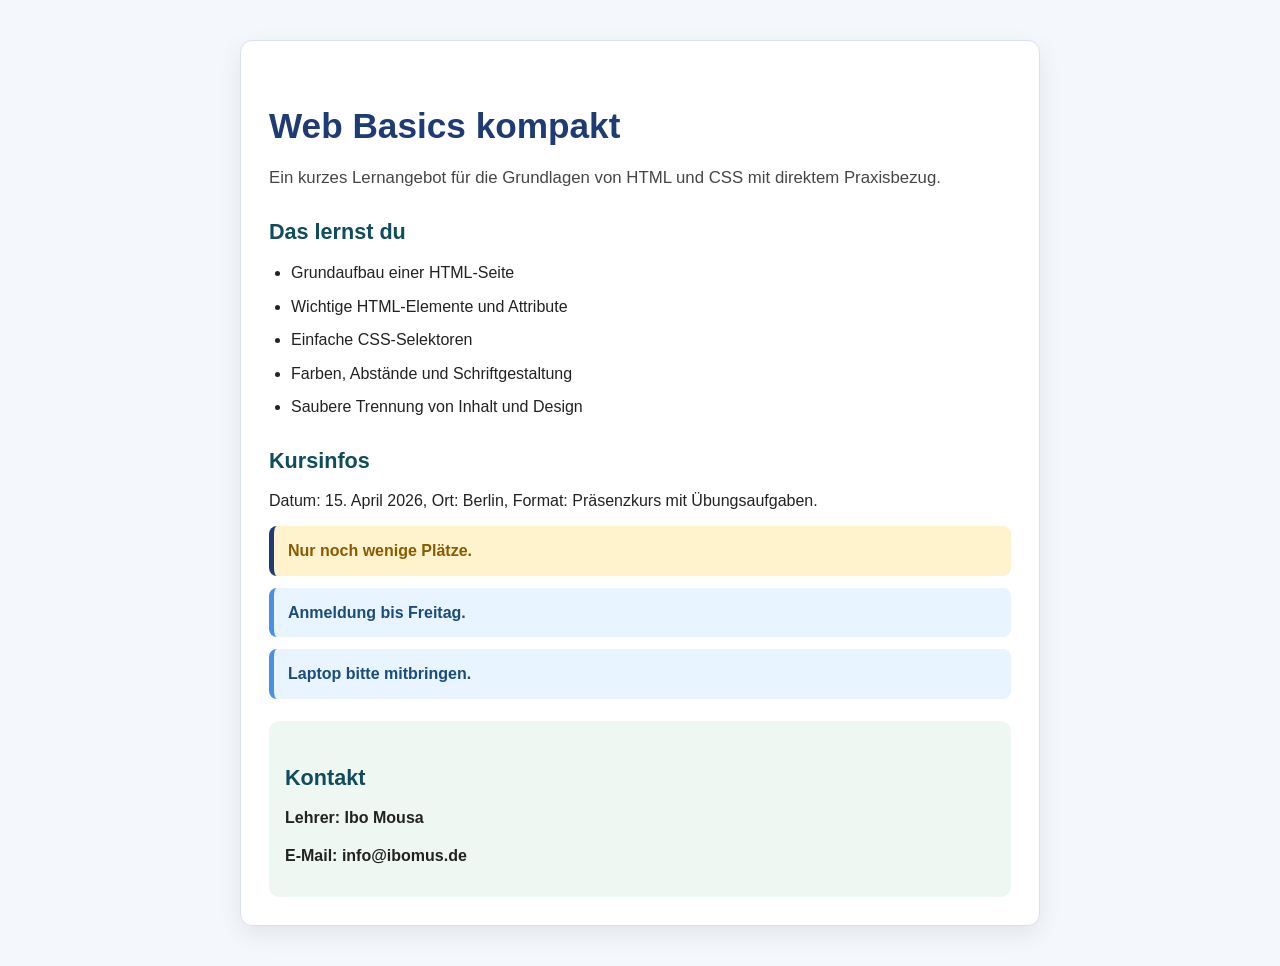
<file: ilptask-teil-2/index.html>
<!DOCTYPE html>
<html lang="de">
<head>
  <meta charset="UTF-8" />
  <meta name="viewport" content="width=device-width, initial-scale=1.0" />
  <title>Web Basics kompakt</title>
  <link rel="stylesheet" href="styles.css" />
</head>
<body>
  <main class="page">
    <section class="card hero">
      <h1 class="title">Web Basics kompakt</h1>
      <p class="intro">Ein kurzes Lernangebot für die Grundlagen von HTML und CSS mit direktem Praxisbezug.</p>

      <h2 class="section-title">Das lernst du</h2>
      <ul class="topic-list">
        <li>Grundaufbau einer HTML-Seite</li>
        <li>Wichtige HTML-Elemente und Attribute</li>
        <li>Einfache CSS-Selektoren</li>
        <li>Farben, Abstände und Schriftgestaltung</li>
        <li>Saubere Trennung von Inhalt und Design</li>
      </ul>

      <h2 class="section-title">Kursinfos</h2>
      <p class="info-text">Datum: 15. April 2026, Ort: Berlin, Format: Präsenzkurs mit Übungsaufgaben.</p>

      <p id="notice" class="notice notice-important">Nur noch wenige Plätze.</p>
      <p class="notice notice-neutral">Anmeldung bis Freitag.</p>
      <p class="notice notice-neutral">Laptop bitte mitbringen.</p>

      <div class="contact-box">
        <h2 class="section-title">Kontakt</h2>
        <p class="contact-text">Lehrer: Ibo Mousa</p>
        <p class="contact-text">E-Mail: info@ibomus.de</p>
      </div>
    </section>
  </main>
</body>
</html>
</file>
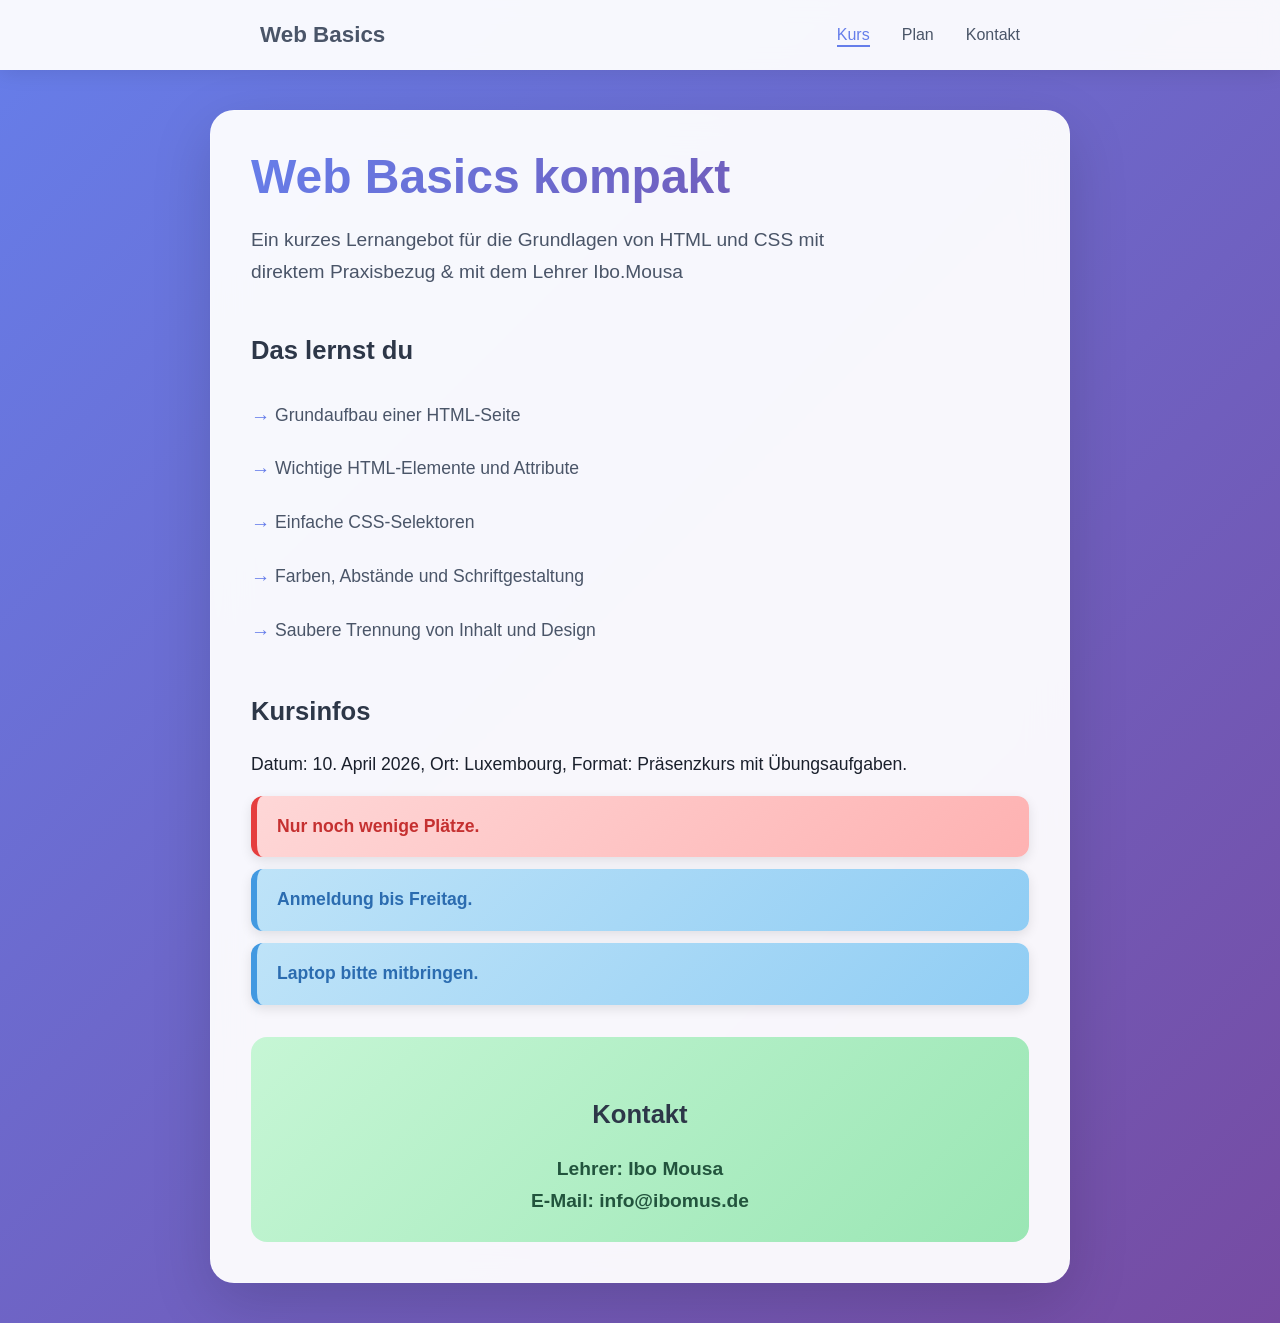
<file: ilptask-teil-2/index-modern.html>
<!DOCTYPE html>
<html lang="de">
<head>
  <meta charset="UTF-8" />
  <meta name="viewport" content="width=device-width, initial-scale=1.0" />
  <title>Web Basics kompakt</title>
  <link rel="stylesheet" href="styles-modern.css" />
</head>
<body>
  <nav class="navbar">
    <div class="nav-container">
      <a href="index-modern.html" class="nav-logo">Web Basics</a>
      <ul class="nav-menu">
        <li><a href="index-modern.html" class="nav-link active">Kurs</a></li>
        <li><a href="kursplan-modern.html" class="nav-link">Plan</a></li>
        <li><a href="#kontakt" class="nav-link">Kontakt</a></li>
      </ul>
    </div>
  </nav>

  <main class="page">
    <section class="card hero">
      <h1 class="title">Web Basics kompakt</h1>
      <p class="intro">Ein kurzes Lernangebot für die Grundlagen von HTML und CSS mit direktem Praxisbezug & mit dem Lehrer Ibo.Mousa</p>

      <h2 class="section-title">Das lernst du</h2>
      <ul class="topic-list">
        <li>Grundaufbau einer HTML-Seite</li>
        <li>Wichtige HTML-Elemente und Attribute</li>
        <li>Einfache CSS-Selektoren</li>
        <li>Farben, Abstände und Schriftgestaltung</li>
        <li>Saubere Trennung von Inhalt und Design</li>
      </ul>

      <h2 class="section-title">Kursinfos</h2>
      <p class="info-text">Datum: 10. April 2026, Ort: Luxembourg, Format: Präsenzkurs mit Übungsaufgaben.</p>

      <p id="notice" class="notice notice-important">Nur noch wenige Plätze.</p>
      <p class="notice notice-neutral">Anmeldung bis Freitag.</p>
      <p class="notice notice-neutral">Laptop bitte mitbringen.</p>

      <section id="kontakt" class="contact-box">
        <h2 class="section-title">Kontakt</h2>
        <p class="contact-text">Lehrer: Ibo Mousa</p>
        <p class="contact-text">E-Mail: info@ibomus.de</p>
      </section>
    </section>
  </main>
</body>
</html>
</file>
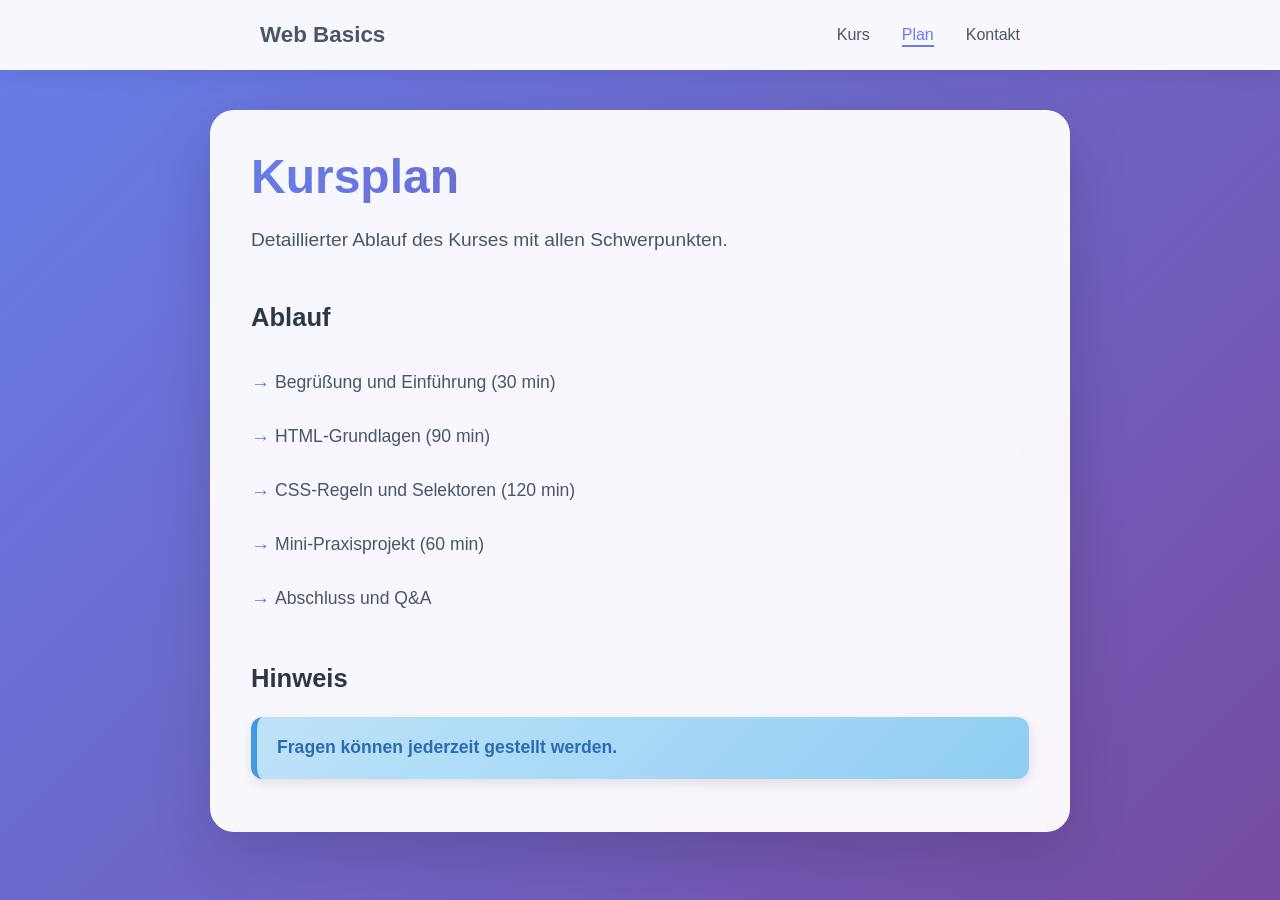
<file: ilptask-teil-2/kursplan-modern.html>
<!DOCTYPE html>
<html lang="de">
<head>
  <meta charset="UTF-8" />
  <meta name="viewport" content="width=device-width, initial-scale=1.0" />
  <title>Kursplan - Web Basics kompakt</title>
  <link rel="stylesheet" href="styles-modern.css" />
</head>
<body>
  <nav class="navbar">
    <div class="nav-container">
      <a href="index-modern.html" class="nav-logo">Web Basics</a>
      <ul class="nav-menu">
        <li><a href="index-modern.html" class="nav-link">Kurs</a></li>
        <li><a href="kursplan-modern.html" class="nav-link active">Plan</a></li>
        <li><a href="index-modern.html#kontakt" class="nav-link">Kontakt</a></li>
      </ul>
    </div>
  </nav>

  <main class="page">
    <section class="card">
      <h1 class="title">Kursplan</h1>
      <p class="intro">Detaillierter Ablauf des Kurses mit allen Schwerpunkten.</p>
      <h2 class="section-title">Ablauf</h2>
      <ul class="topic-list">
        <li>Begrüßung und Einführung (30 min)</li>
        <li>HTML-Grundlagen (90 min)</li>
        <li>CSS-Regeln und Selektoren (120 min)</li>
        <li>Mini-Praxisprojekt (60 min)</li>
        <li>Abschluss und Q&A</li>
      </ul>
      <h2 class="section-title">Hinweis</h2>
      <p class="notice notice-neutral">Fragen können jederzeit gestellt werden.</p>
    </section>
  </main>
</body>
</html>
</file>
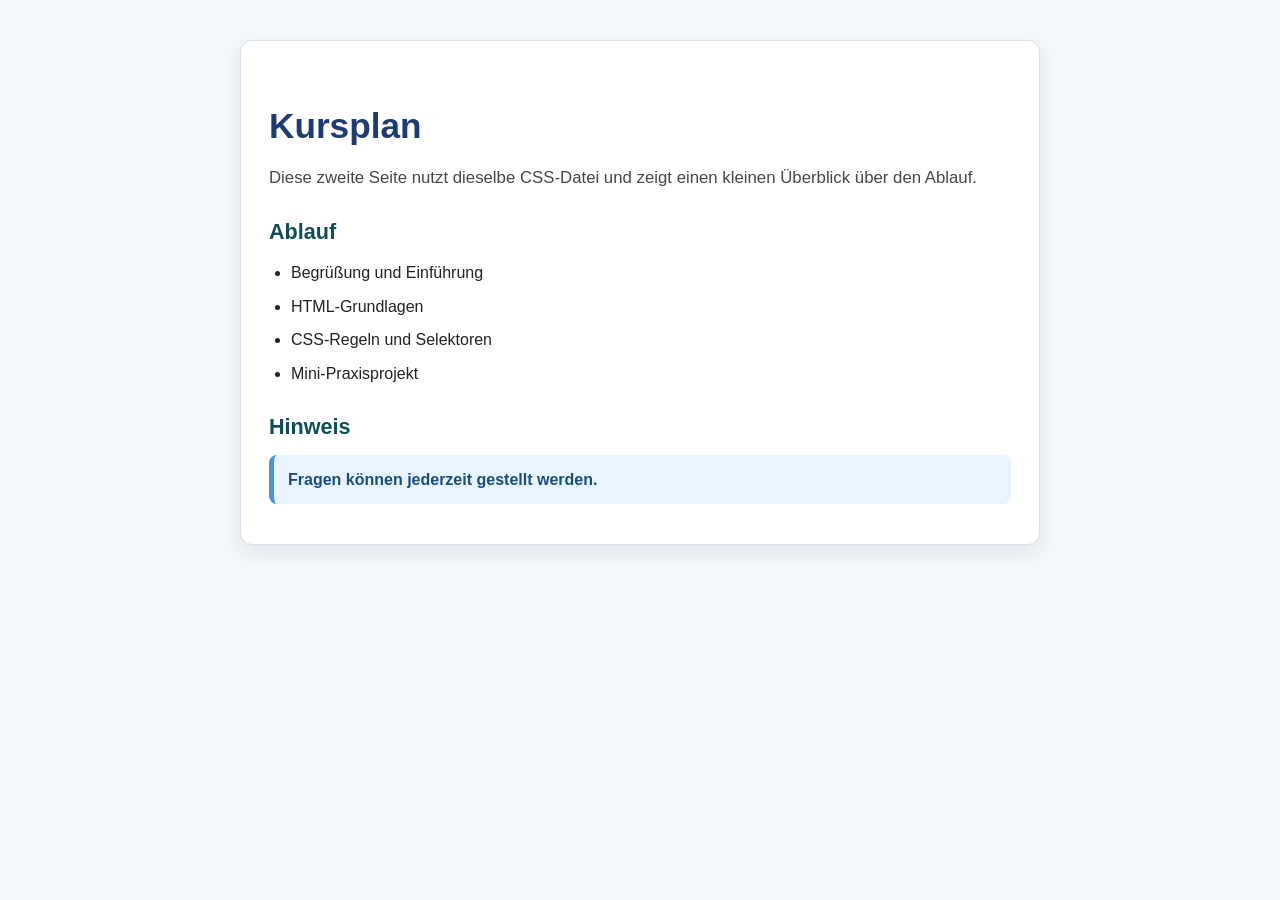
<file: ilptask-teil-2/kursplan.html>
<!DOCTYPE html>
<html lang="de">
<head>
  <meta charset="UTF-8" />
  <meta name="viewport" content="width=device-width, initial-scale=1.0" />
  <title>Kursplan</title>
  <link rel="stylesheet" href="styles.css" />
</head>
<body>
  <main class="page">
    <section class="card">
      <h1 class="title">Kursplan</h1>
      <p class="intro">Diese zweite Seite nutzt dieselbe CSS-Datei und zeigt einen kleinen Überblick über den Ablauf.</p>
      <h2 class="section-title">Ablauf</h2>
      <ul class="topic-list">
        <li>Begrüßung und Einführung</li>
        <li>HTML-Grundlagen</li>
        <li>CSS-Regeln und Selektoren</li>
        <li>Mini-Praxisprojekt</li>
      </ul>
      <h2 class="section-title">Hinweis</h2>
      <p class="notice notice-neutral">Fragen können jederzeit gestellt werden.</p>
    </section>
  </main>
</body>
</html>
</file>
<file: ilptask-teil-2/styles.css>
body {
  margin: 0;
  font-family: Arial, Helvetica, sans-serif;
  background-color: #f4f7fb;
  color: #222;
  line-height: 1.6;
}

.page {
  max-width: 800px;
  margin: 40px auto;
  padding: 0 20px;
}

.card {
  background-color: white;
  border: 1px solid #d9e2ec;
  border-radius: 12px;
  padding: 28px;
  box-shadow: 0 8px 24px rgba(0, 0, 0, 0.08);
}

.title {
  font-size: 2.2rem;
  font-weight: 700;
  color: #1f3b73;
  margin-bottom: 10px;
}

h2 {
  font-size: 1.35rem;
  color: #0f4c5c;
  margin-top: 24px;
  margin-bottom: 10px;
}

p {
  font-size: 1rem;
  font-style: normal;
  margin: 0 0 12px;
}

.intro {
  color: rgb(70, 70, 70);
  font-size: 1.05rem;
}

.topic-list {
  padding-left: 22px;
  margin: 0 0 14px;
}

li {
  font-size: 1rem;
  margin-bottom: 8px;
}

.notice {
  padding: 12px 14px;
  border-left: 5px solid #1f3b73;
  border-radius: 8px;
  font-weight: 700;
}

#notice {
  background-color: #fff3cd;
  color: #8a5a00;
}

.notice-neutral {
  background-color: #e8f4ff;
  color: #1a4d7a;
  border-left-color: #4a90e2;
  font-weight: 600;
}

.notice-important {
  background-color: #ffe5e5;
  color: #a61b1b;
}

.contact-box {
  margin-top: 22px;
  padding: 16px;
  background-color: #eef7f1;
  border-radius: 10px;
}

.contact-text {
  font-weight: 600;
}
</file>
<file: ilptask-teil-2/styles-modern.css>
* {
  box-sizing: border-box;
}

body {
  margin: 0;
  font-family: -apple-system, BlinkMacSystemFont, 'Segoe UI', Roboto, sans-serif;
  background: linear-gradient(135deg, #667eea 0%, #764ba2 100%);
  color: #1a202c;
  line-height: 1.7;
  min-height: 100vh;
}

.navbar {
  background: rgba(255, 255, 255, 0.95);
  backdrop-filter: blur(10px);
  position: sticky;
  top: 0;
  z-index: 100;
  box-shadow: 0 2px 20px rgba(0,0,0,0.1);
}

.nav-container {
  max-width: 800px;
  margin: 0 auto;
  padding: 0 20px;
  display: flex;
  justify-content: space-between;
  align-items: center;
  height: 70px;
}

.nav-logo {
  font-size: 1.4rem;
  font-weight: 700;
  color: #4a5568;
  text-decoration: none;
}

.nav-menu {
  display: flex;
  list-style: none;
  margin: 0;
  padding: 0;
  gap: 2rem;
}

.nav-link {
  color: #4a5568;
  text-decoration: none;
  font-weight: 500;
  transition: color 0.3s ease;
  position: relative;
}

.nav-link:hover,
.nav-link.active {
  color: #667eea;
}

.nav-link.active::after {
  content: '';
  position: absolute;
  bottom: -4px;
  left: 0;
  width: 100%;
  height: 2px;
  background: #667eea;
}

.page {
  max-width: 900px;
  margin: 40px auto;
  padding: 0 20px;
}

.card {
  background: rgba(255, 255, 255, 0.95);
  backdrop-filter: blur(20px);
  border: 1px solid rgba(255, 255, 255, 0.2);
  border-radius: 24px;
  padding: 40px;
  box-shadow: 0 20px 60px rgba(0, 0, 0, 0.15);
}

.hero {
  margin-top: 20px;
}

.title {
  font-size: 3rem;
  font-weight: 800;
  background: linear-gradient(135deg, #667eea 0%, #764ba2 100%);
  -webkit-background-clip: text;
  -webkit-text-fill-color: transparent;
  background-clip: text;
  margin: 0 0 20px;
  line-height: 1.1;
}

.intro {
  color: #4a5568;
  font-size: 1.2rem;
  margin-bottom: 40px;
  max-width: 600px;
}

h2.section-title {
  font-size: 1.6rem;
  color: #2d3748;
  margin: 32px 0 16px;
  font-weight: 700;
}

p {
  font-size: 1.1rem;
  margin: 0 0 16px;
}

.topic-list {
  list-style: none;
  padding: 0;
  margin: 0 0 24px;
}

.topic-list li {
  font-size: 1.1rem;
  padding: 12px 0 12px 24px;
  position: relative;
  color: #4a5568;
}

.topic-list li::before {
  content: '→';
  position: absolute;
  left: 0;
  color: #667eea;
  font-weight: bold;
  font-size: 1.2rem;
}

.notice {
  padding: 16px 20px;
  border-radius: 12px;
  font-weight: 600;
  margin: 12px 0;
  box-shadow: 0 4px 12px rgba(0,0,0,0.1);
  transition: transform 0.2s ease;
}

.notice:hover {
  transform: translateY(-2px);
}

#notice.notice-important {
  background: linear-gradient(135deg, #fed7d7 0%, #feb2b2 100%);
  color: #c53030;
  border-left: 6px solid #e53e3e;
}

.notice-neutral {
  background: linear-gradient(135deg, #bee3f8 0%, #90cdf4 100%);
  color: #2b6cb0;
  border-left: 6px solid #4299e1;
}

.contact-box {
  margin-top: 32px;
  padding: 24px;
  background: linear-gradient(135deg, #c6f6d5 0%, #9ae6b4 100%);
  border-radius: 16px;
  text-align: center;
}

.contact-text {
  font-size: 1.2rem;
  font-weight: 700;
  color: #22543d;
  margin: 0;
}

@media (max-width: 768px) {
  .nav-menu {
    flex-direction: column;
    position: fixed;
    top: 70px;
    left: -100%;
    width: 100%;
    background: white;
    padding: 20px 0;
    transition: left 0.3s;
  }
  
  .title {
    font-size: 2.2rem;
  }
  
  .card {
    padding: 24px;
  }
}
</file>
